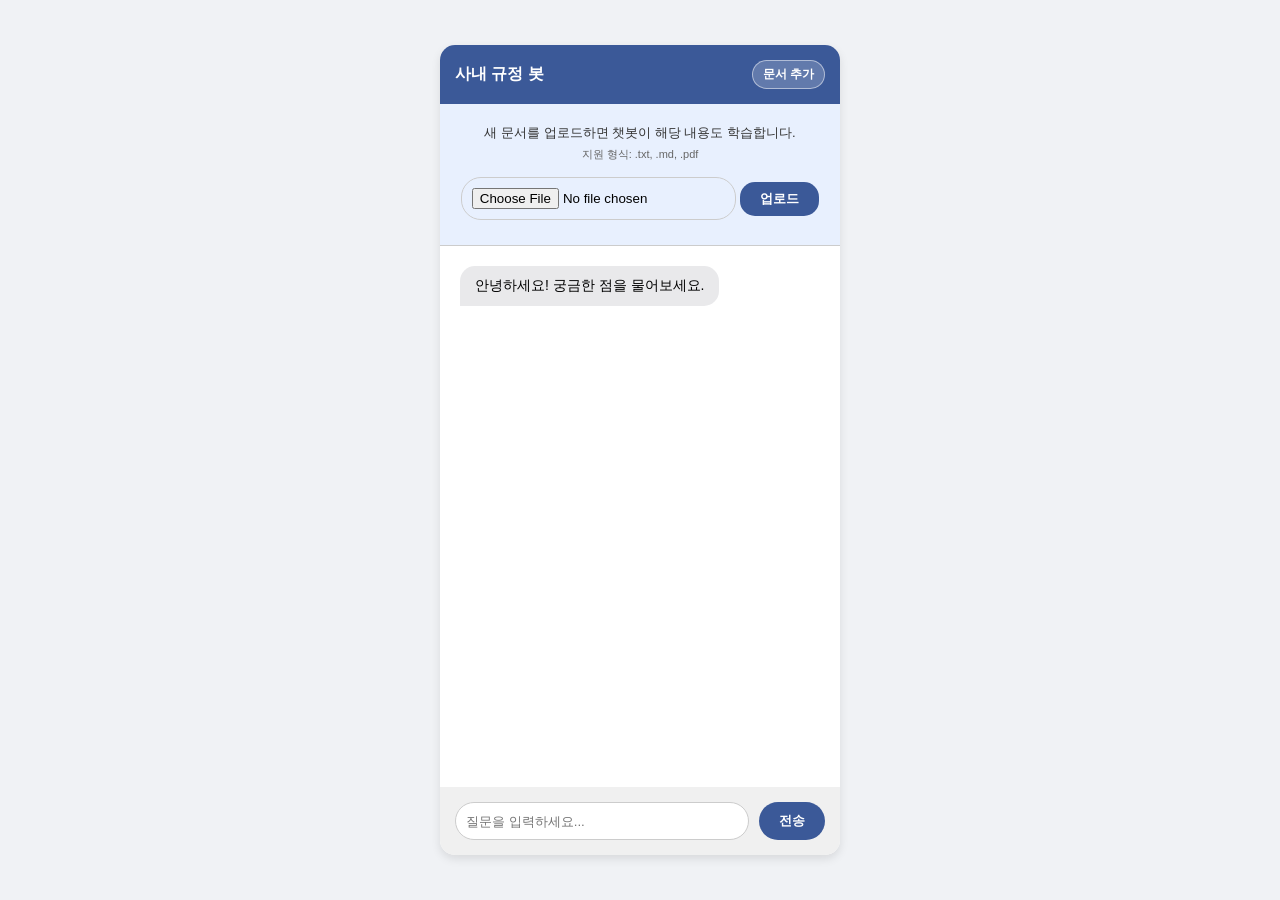
<file: clients/index.html>
<!DOCTYPE html>
<html lang="ko">

<head>
    <meta charset="UTF-8">
    <title>사내 문서 AI 챗봇</title>
    <link rel="stylesheet" href="style.css">
</head>

<body>
    <div class="app-container">
        <div class="header">
            <span>사내 규정 봇</span>
            <button class="upload-btn" onclick="toggleUpload()">문서 추가</button>
        </div>

        <!-- 업로드 패널 -->
        <div id="upload-panel" class="upload-panel">
            <div class="upload-content">
                <p>새 문서를 업로드하면 챗봇이 해당 내용도 학습합니다.</p>
                <p class="file-types">지원 형식: .txt, .md, .pdf</p>
                <input type="file" id="file-input" accept=".txt,.md,.pdf">
                <button type="button" id="upload-btn">업로드</button>
            </div>
        </div>

        <div id="chat-window" class="chat-window">
            <div class="message bot">안녕하세요! 궁금한 점을 물어보세요.</div>
        </div>

        <div class="input-area">
            <input type="text" id="user-input" placeholder="질문을 입력하세요...">
            <button onclick="sendMessage()">전송</button>
        </div>
    </div>

    <script src="script_v4.js"></script>
</body>

</html>
</file>
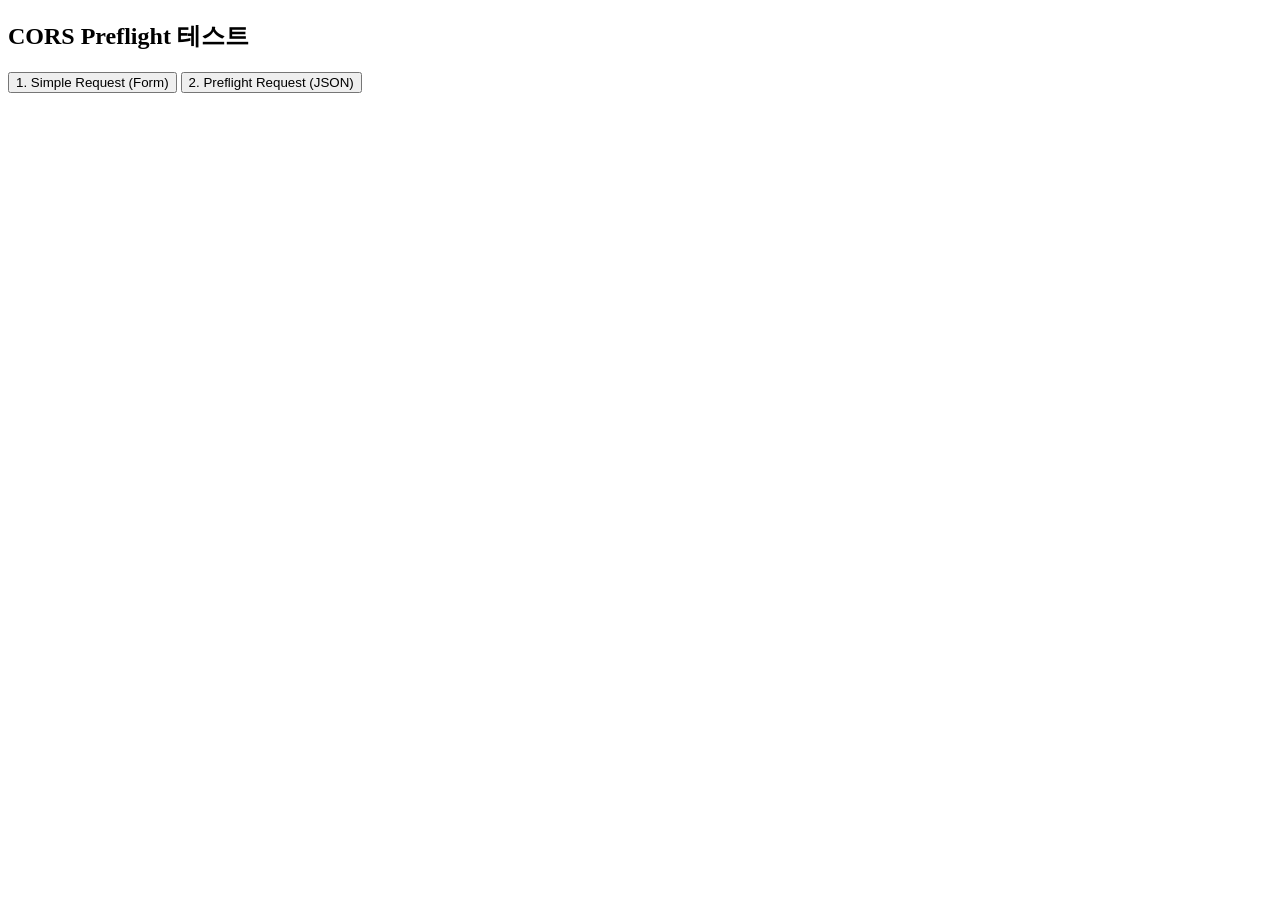
<file: clients/index_v0.html>
<!DOCTYPE html>
<html>
<body>
    <h2>CORS Preflight 테스트</h2>

    <button onclick="testSimpleParam()">1. Simple Request (Form)</button>
    <button onclick="testSimpleJson()">2. Preflight Request (JSON)</button>

    <div id="result"></div>

    <script>
        const API_URL = 'http://localhost:8000';

        // 1. Simple Request - Preflight 없음
        async function testSimpleParam() {
            console.log('=== Simple Request 테스트 ===');

            const response = await fetch(`${API_URL}/simpleparam`, {
                method: 'POST',
                headers: {
                    'Content-Type': 'application/x-www-form-urlencoded'
                },
                body: `message=${encodeURIComponent('안녕하세요. 1억 가져갈께요. 피싱주의하세요.')}`
            });

            const data = await response.json();
            document.getElementById('result').innerHTML =
                `<pre>${JSON.stringify(data, null, 2)}</pre>`;

            console.log('개발자도구 Network 탭 확인:');
            console.log('→ OPTIONS 요청 없음!');
            console.log('→ POST 요청만 1개!');
        }

        // 2. Preflight 필요 - JSON
        async function testSimpleJson() {
            console.log('=== Preflight Request 테스트 ===');

            const response = await fetch(`${API_URL}/simplejson`, {
                method: 'POST',
                headers: {
                    'Content-Type': 'application/json'
                },
                body: JSON.stringify({ message: '안녕하세요. 1억 가져갈께요. 피싱주의하세요.' })
            });

            const data = await response.json();
            document.getElementById('result').innerHTML =
                `<pre>${JSON.stringify(data, null, 2)}</pre>`;

            console.log('개발자도구 Network 탭 확인:');
            console.log('→ OPTIONS 요청 먼저 나감! (Preflight)');
            console.log('→ 그 다음 POST 요청!');
            console.log('→ 총 2개 요청!');
        }
    </script>
</body>
</html>
</file>
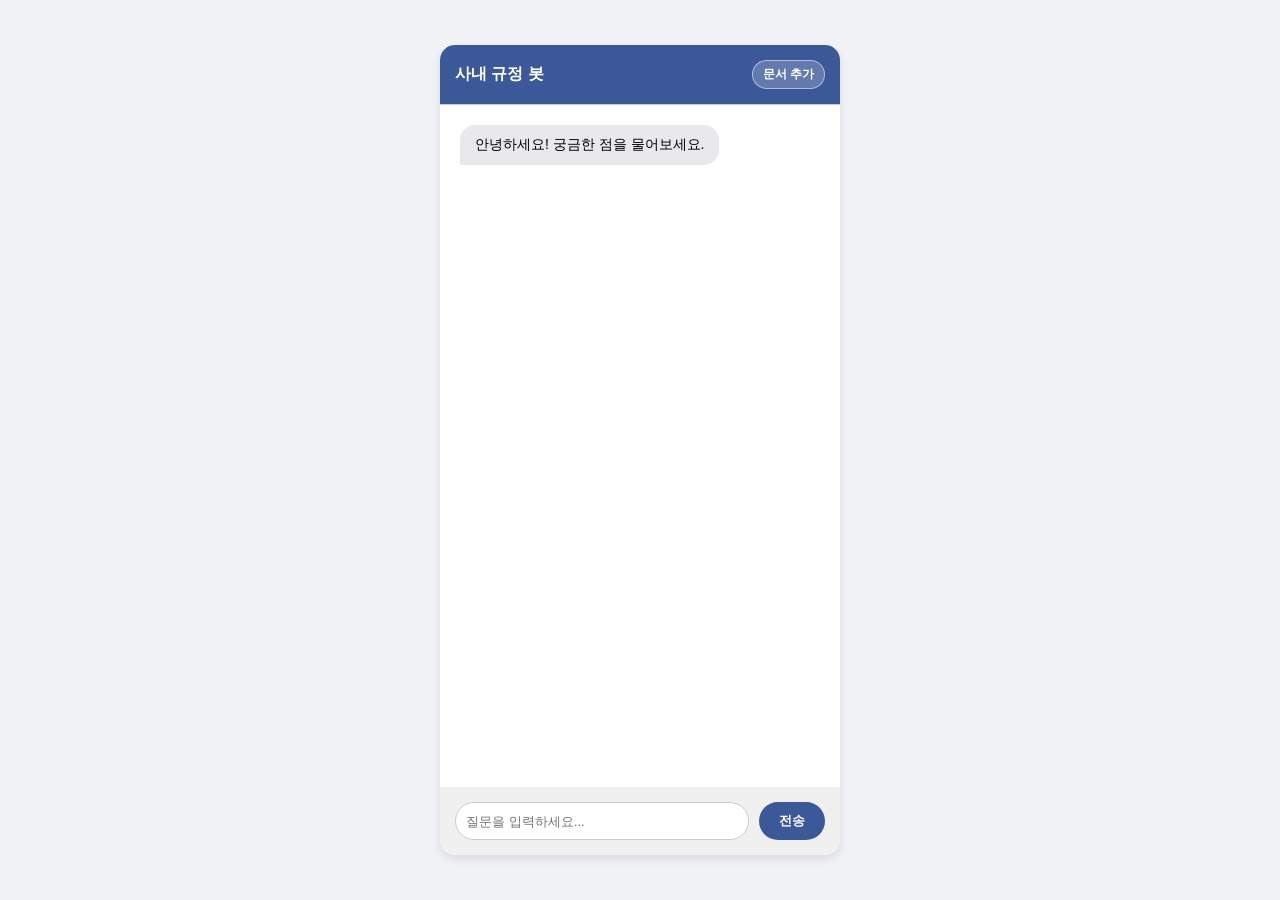
<file: clients/index_v1.html>
<!DOCTYPE html>
<html lang="ko">

<head>
    <meta charset="UTF-8">
    <title>사내 문서 AI 챗봇</title>
    <link rel="stylesheet" href="style.css">
</head>

<body>
    <div class="app-container">
        <div class="header">
            <span>사내 규정 봇</span>
            <button class="upload-btn" onclick="toggleUpload()">문서 추가</button>
        </div>

        <!-- 업로드 패널 (숨김 상태) -->
        <div id="upload-panel" class="upload-panel hidden">
            <div class="upload-content">
                <p>새 문서를 업로드하면 챗봇이 해당 내용도 학습합니다.</p>
                <p class="file-types">지원 형식: .txt, .md, .pdf</p>
                <input type="file" id="file-input" accept=".txt,.md,.pdf">
                <button>업로드</button>
            </div>
        </div>

        <div id="chat-window" class="chat-window">
            <div class="message bot">안녕하세요! 궁금한 점을 물어보세요.</div>
        </div>

        <div class="input-area">
            <input type="text" id="user-input" placeholder="질문을 입력하세요...">
            <button onclick="sendMessage()">전송</button>
        </div>
    </div>

    <script src="script_v1.js"></script>
</body>

</html>
</file>
<file: clients/style.css>
/* style.css (제공용) */
body { font-family: 'Noto Sans KR', sans-serif; background: #f0f2f5; display: flex; justify-content: center; height: 100vh; margin: 0; }
.app-container { width: 400px; background: white; box-shadow: 0 4px 10px rgba(0,0,0,0.1); display: flex; flex-direction: column; height: 90vh; margin-top: 5vh; border-radius: 15px; overflow: hidden; }
.header { background: #3b5998; color: white; padding: 15px; text-align: center; font-weight: bold; display: flex; justify-content: space-between; align-items: center; }
.upload-btn { background: rgba(255,255,255,0.2); color: white; border: 1px solid rgba(255,255,255,0.5); padding: 5px 10px; border-radius: 15px; cursor: pointer; font-size: 12px; }
.upload-btn:hover { background: rgba(255,255,255,0.3); }

/* 업로드 패널 */
.upload-panel { background: #e8f0fe; border-bottom: 1px solid #ccc; overflow: hidden; transition: max-height 0.3s ease; }
.upload-panel.hidden { max-height: 0; padding: 0; }
.upload-panel:not(.hidden) { max-height: 200px; padding: 15px; }
.upload-content { text-align: center; }
.upload-content p { margin: 5px 0; font-size: 13px; color: #333; }
.upload-content .file-types { color: #666; font-size: 11px; }
.upload-content input[type="file"] { margin: 10px 0; }
.upload-content button { padding: 8px 20px; background: #3b5998; color: white; border: none; border-radius: 15px; cursor: pointer; font-size: 13px; }
.upload-content button:hover { background: #2d4373; }
#upload-status { margin-top: 10px; font-size: 12px; }
#upload-status.success { color: #28a745; }
#upload-status.error { color: #dc3545; }
#upload-status.loading { color: #666; }
.chat-window { flex: 1; padding: 20px; overflow-y: auto; background: #fff; display: flex; flex-direction: column; gap: 10px; }
.input-area { padding: 15px; background: #f0f0f0; display: flex; gap: 10px; }
input { flex: 1; padding: 10px; border: 1px solid #ccc; border-radius: 20px; outline: none; }
button { padding: 10px 20px; background: #3b5998; color: white; border: none; border-radius: 20px; cursor: pointer; font-weight: bold; }
button:hover { background: #2d4373; }

/* 채팅 말풍선 스타일 */
.message { max-width: 80%; padding: 10px 15px; border-radius: 15px; font-size: 14px; line-height: 1.4; }
.user { align-self: flex-end; background: #3b5998; color: white; border-bottom-right-radius: 0; }
.bot { align-self: flex-start; background: #e9e9eb; color: black; border-bottom-left-radius: 0; }

.source-tag {font-size: 11px; color: #666; margin-top: 8px; padding-top: 5px; border-top: 1px dashed #ccc; font-style: italic; text-align: right; }
</file>
